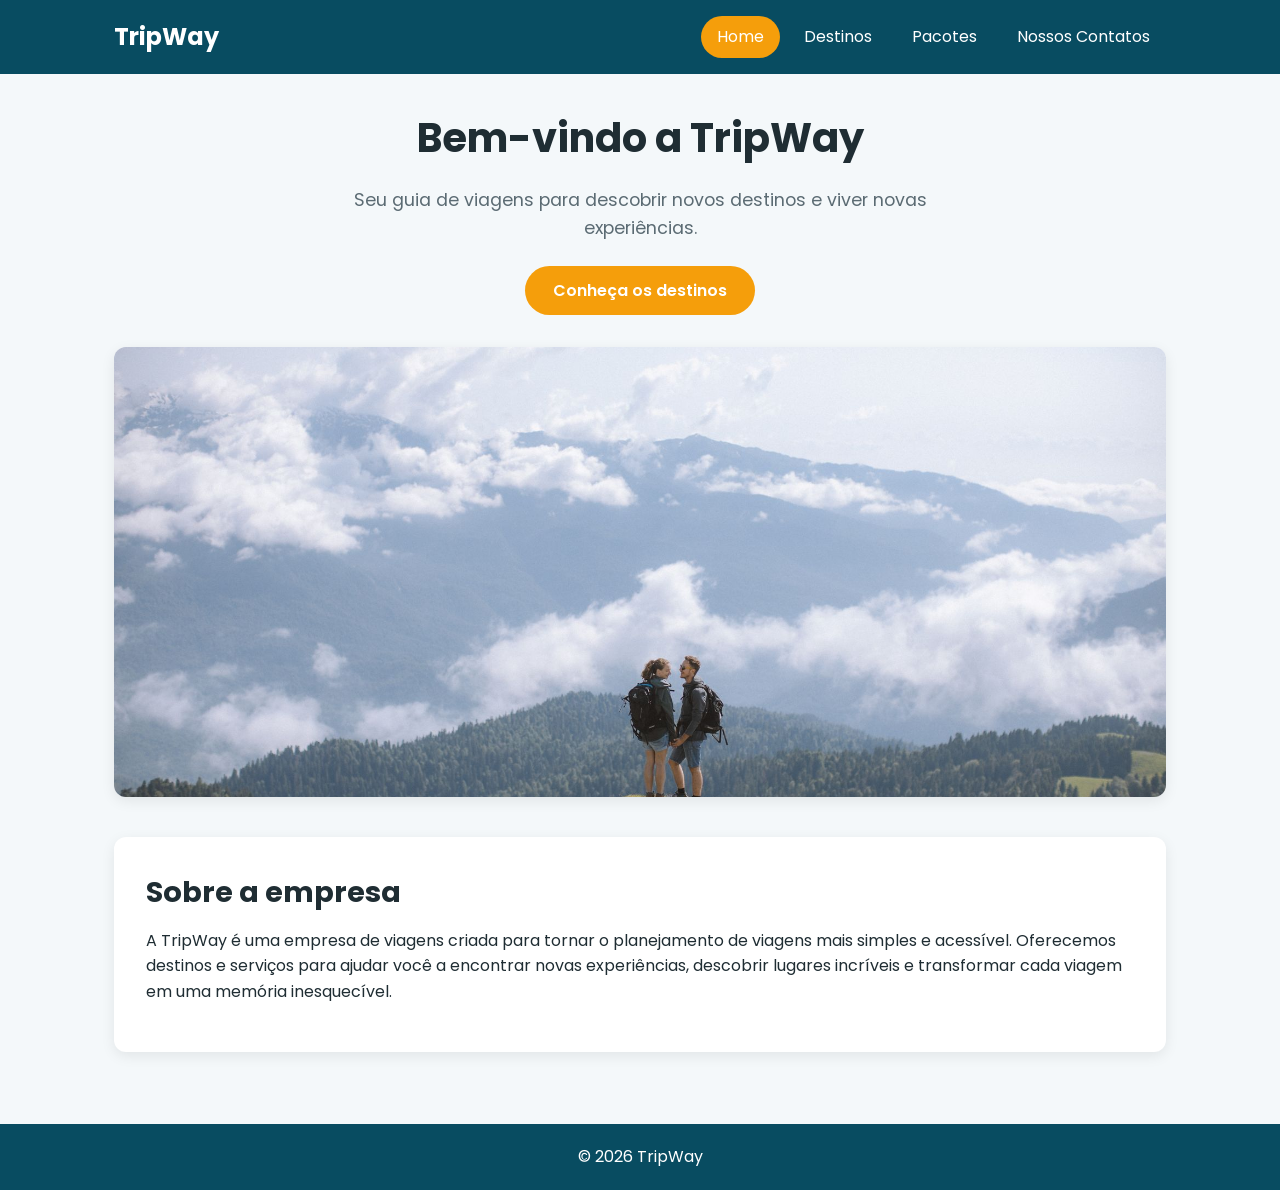
<file: index.html>
<!DOCTYPE html>
<html lang="pt-BR">
<head>
    <meta charset="UTF-8">
    <meta name="viewport" content="width=device-width, initial-scale=1.0">
    <link rel="preconnect" href="https://fonts.googleapis.com">
    <link rel="preconnect" href="https://fonts.gstatic.com" crossorigin>
    <link href="https://fonts.googleapis.com/css2?family=Poppins:ital,wght@0,100;0,200;0,300;0,400;0,500;0,600;0,700;0,800;0,900;1,100;1,200;1,300;1,400;1,500;1,600;1,700;1,800;1,900&display=swap" rel="stylesheet">
    <link rel="stylesheet" href="./css/style.css">
    <title>TripWay</title>
</head>
<body>
    <header>
        <nav>
            <a href="./index.html">TripWay</a>
            <ul>
                <li><a href="./index.html" class="ativo">Home</a></li>
                <li><a href="./pages/destination.html">Destinos</a></li>
                <li><a href="./pages/services.html">Pacotes</a></li>
                <li><a href="./pages/contact.html">Nossos Contatos</a></li>
            </ul>
        </nav>
    </header>
    <main>
        <section id="hero">
            <h1>Bem-vindo a TripWay</h1>
            <p>Seu guia de viagens para descobrir novos destinos e viver novas experiências.</p>
            <a href="./pages/destination.html" class="btn">Conheça os destinos</a>
            <img src="./images/banner.jpg" width="800" height="400" alt="Banner-mundo">
        </section>
        <section id="sobre">
            <h2>Sobre a empresa</h2>
            <p>A TripWay é uma empresa de viagens criada para tornar o planejamento de viagens mais simples e acessível. Oferecemos destinos e serviços para ajudar você a encontrar novas experiências, descobrir lugares incríveis e transformar cada viagem em uma memória inesquecível.</p>
        </section>
    </main>
    <footer>© 2026 TripWay</footer>
</body>
</html>
</file>
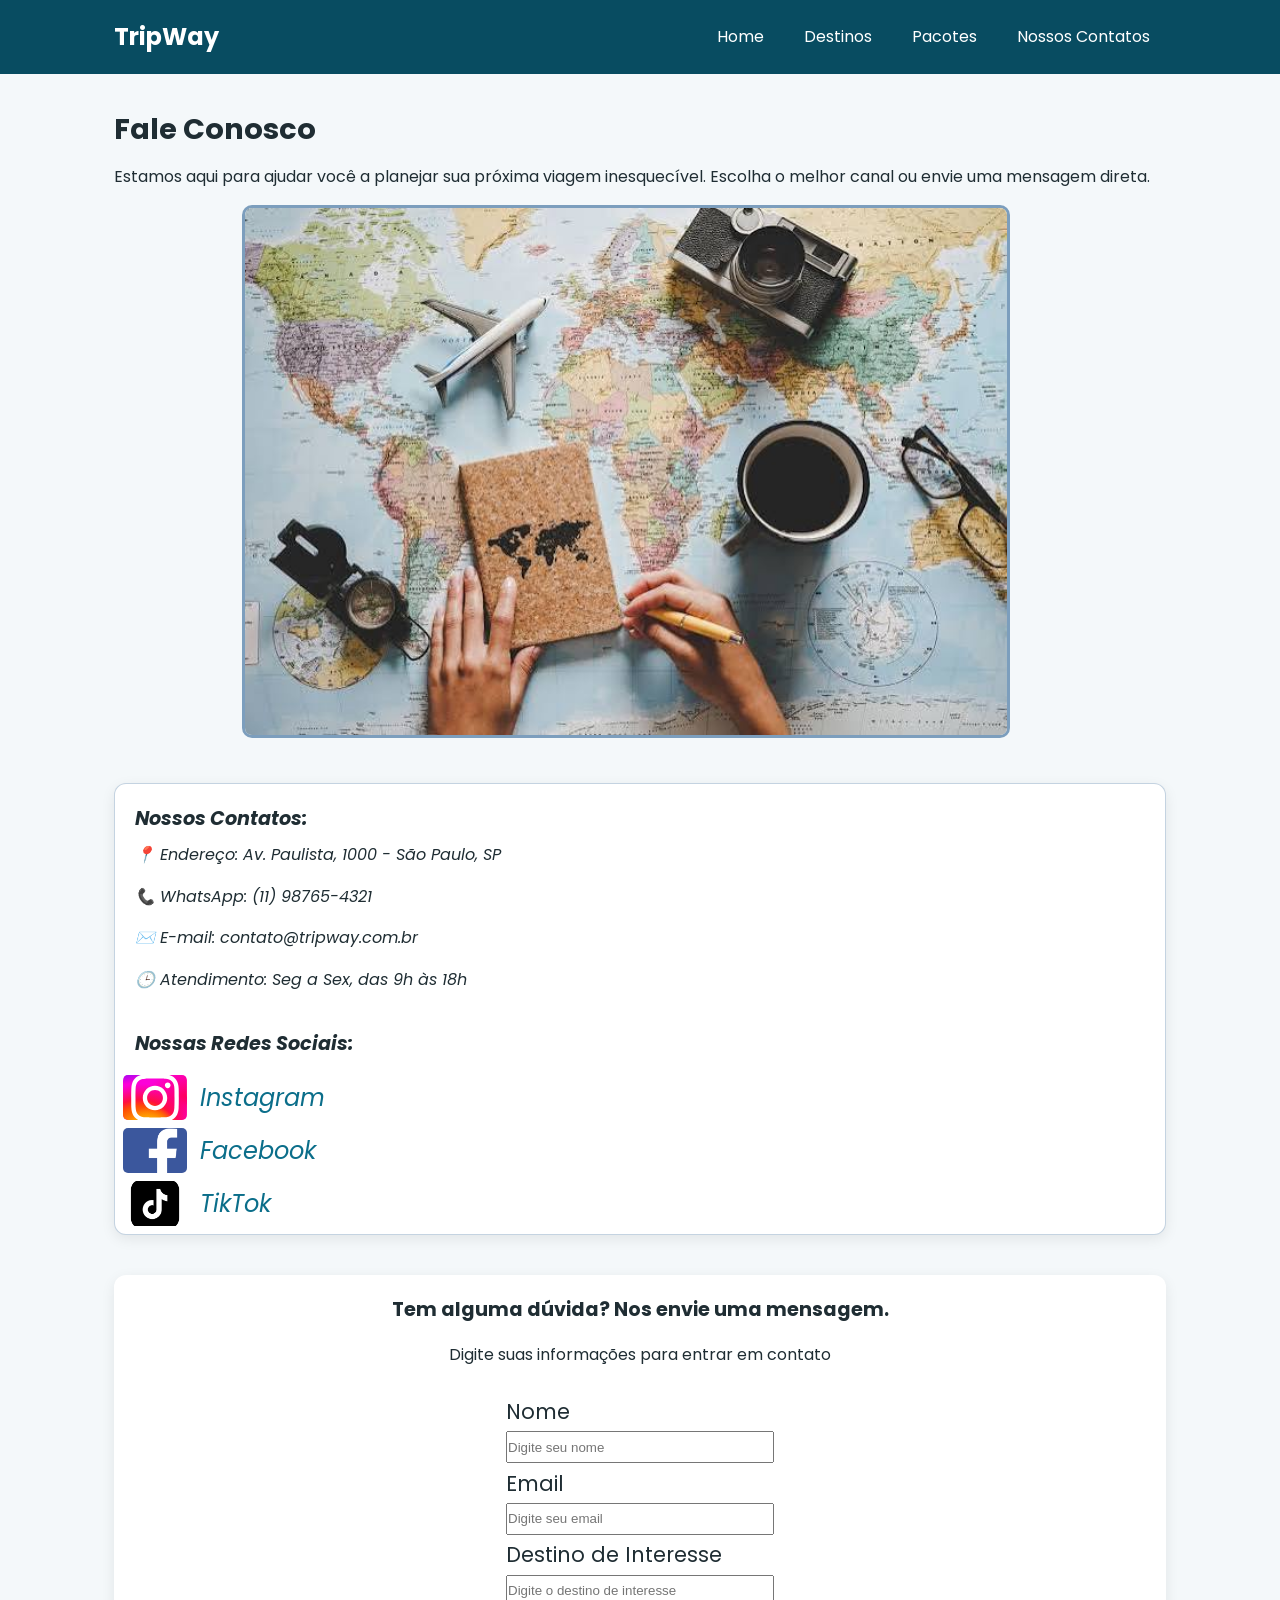
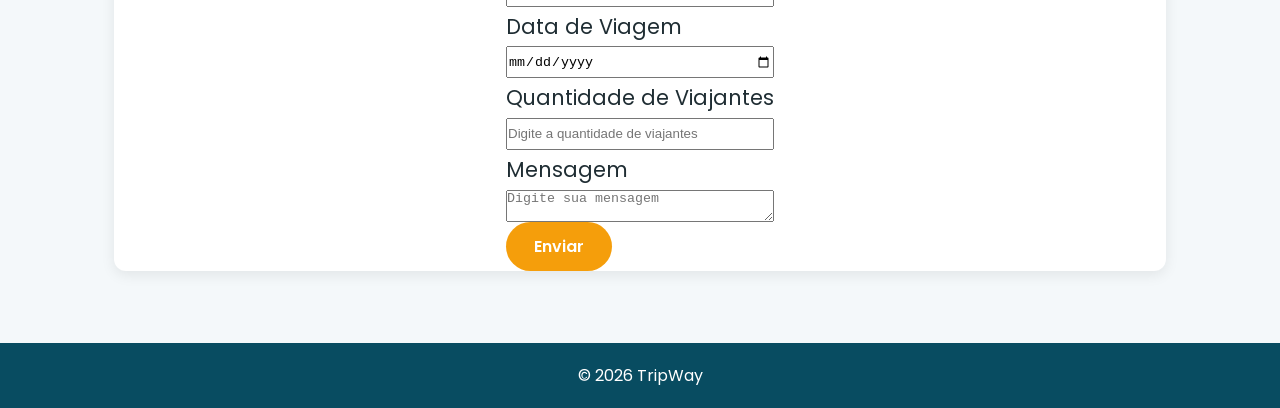
<file: pages/contact.html>
<!DOCTYPE html>
<html lang="pt-BR">

<head>
    <meta charset="UTF-8">
    <meta name="viewport" content="width=device-width, initial-scale=1.0">
    <link rel="preconnect" href="https://fonts.googleapis.com">
    <link rel="preconnect" href="https://fonts.gstatic.com" crossorigin>
    <link href="https://fonts.googleapis.com/css2?family=Poppins:wght@400;600;700&display=swap" rel="stylesheet">
    <link rel="stylesheet" href="../css/style.css">
    <link rel="stylesheet" href="../css/contact.css">
    <title>TripWay Contatos</title>
</head>

<body>
    <header>
        <nav>
            <a href="../index.html">TripWay</a>
            <ul>
                <li><a href="../index.html">Home</a></li>
                <li><a href="./destination.html">Destinos</a></li>
                <li><a href="./services.html">Pacotes</a></li>
                <li><a href="./contact.html">Nossos Contatos</a></li>
            </ul>
        </nav>
    </header>

    <main>
        <section id="informacoes-contato">
            <h2>Fale Conosco</h2>
            <p>Estamos aqui para ajudar você a planejar sua próxima viagem inesquecível. Escolha o melhor canal ou envie
                uma
                mensagem direta.</p>

                <figure id="imagem-contato">
                    <img src="../images/contact.jpeg"  alt="Imagem de contato">
                </figure>

            <address class="card contato">
                <h3>Nossos Contatos:</h3>
                <p>📍 Endereço: Av. Paulista, 1000 - São Paulo, SP</p>
                <p>📞 WhatsApp: (11) 98765-4321</p>
                <p>✉️ E-mail: contato@tripway.com.br</p>
                <p>🕒 Atendimento: Seg a Sex, das 9h às 18h</p>
                <h3>Nossas Redes Sociais:</h3>
                <ul class="redes">
                    <li><a href="#" target="_blank" rel="noopener noreferrer"><img style="border-radius: 5px;" src="../images/Instagram_logo_2022.svg" alt="">Instagram</a></li>
                    <li><a href="#" target="_blank" rel="noopener noreferrer"><img style="border-radius: 5px;" src="../images/Facebook_logo.png" alt="">Facebook</a></li>
                    <li><a href="#" target="_blank" rel="noopener noreferrer"><img src="../images/tiktokLogo.png" alt="">TikTok</a></li>
                </ul>
            </address>

        </section>

        <section class="form-contato card ">
            <h3>Tem alguma dúvida? Nos envie uma mensagem.</h3>
            <p>Digite suas informações para entrar em contato</p>

            <form class="contato-card" action="">
                <div class="campos">
                    <label for="name">Nome</label>
                    <input type="text" id="name" name="name" placeholder="Digite seu nome">
                </div>

                <div class="campos">
                    <label for="email">Email</label>
                    <input type="email" id="email" name="email" placeholder="Digite seu email">
                </div>

                <div class="campos">
                    <label for="destination">Destino de Interesse</label>
                    <input type="text" id="destination" name="destination" placeholder="Digite o destino de interesse">
                </div>

                <div class="campos">
                    <label for="Data">Data de Viagem</label>
                    <input type="date" id="Data" name="Data">
                </div>

                <div class="campos">
                    <label for="quantity">Quantidade de Viajantes</label>
                    <input type="number" id="quantity" name="quantity" placeholder="Digite a quantidade de viajantes">
                </div>

                <div class="campos">
                    <label for="message">Mensagem</label>
                    <textarea id="message" name="message" placeholder="Digite sua mensagem"></textarea>
                </div>

                <button type="submit">Enviar</button>
            </form>
        </section>
    </main>
    <footer>© 2026 TripWay</footer>
</body>

</html>
</file>
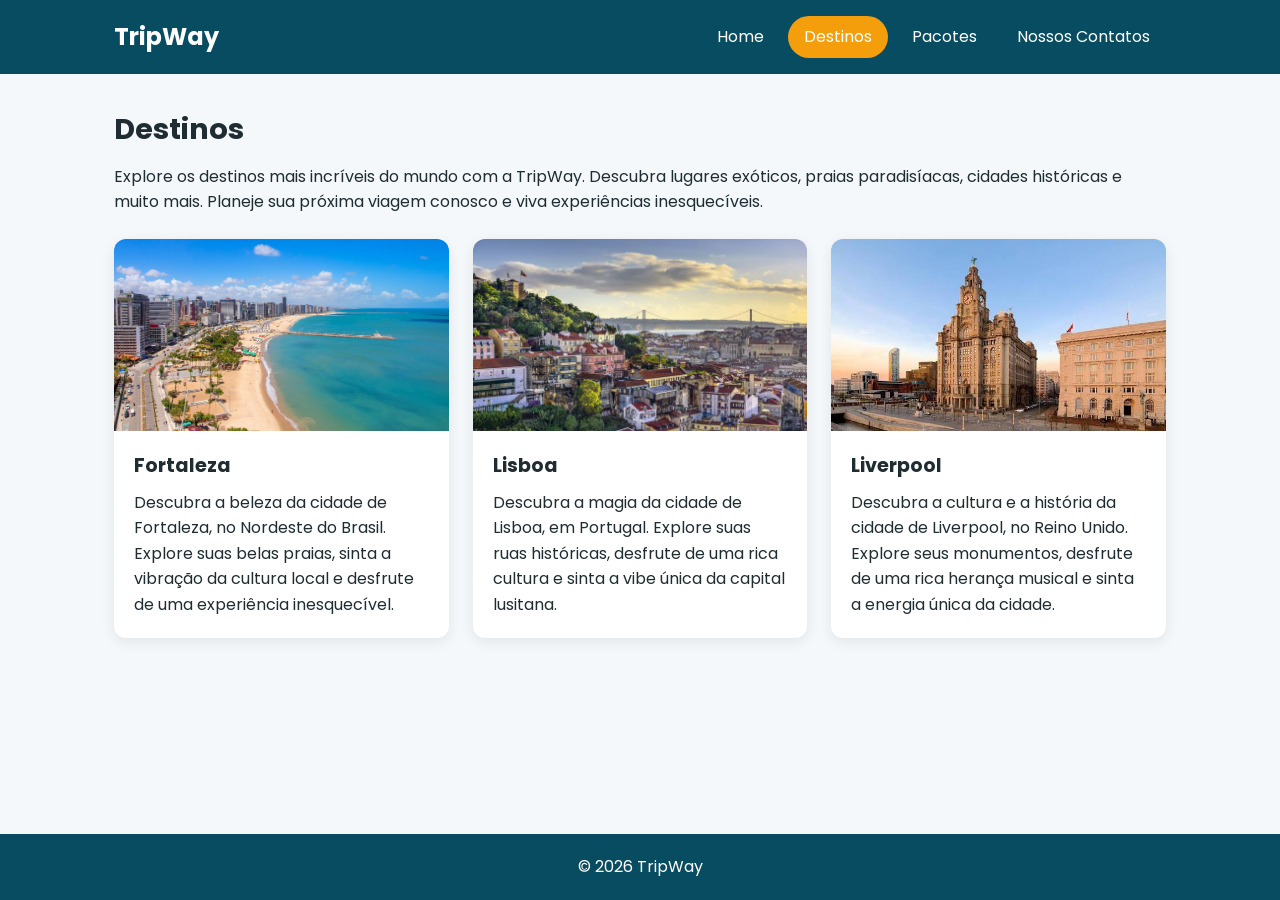
<file: pages/destination.html>
<!DOCTYPE html>
<html lang="pt-BR">

<head>
    <meta charset="UTF-8">
    <meta name="viewport" content="width=device-width, initial-scale=1.0">
    <link rel="preconnect" href="https://fonts.googleapis.com">
    <link rel="preconnect" href="https://fonts.gstatic.com" crossorigin>
    <link href="https://fonts.googleapis.com/css2?family=Poppins:wght@400;600;700&display=swap" rel="stylesheet">
    <link rel="stylesheet" href="../css/style.css">
    <title>TripWay Destinos</title>
</head>

<body>
    <header>
        <nav>
            <a href="../index.html">TripWay</a>
            <ul>
                <li><a href="../index.html">Home</a></li>
                <li><a href="./destination.html" class="ativo">Destinos</a></li>
                <li><a href="./services.html">Pacotes</a></li>
                <li><a href="./contact.html">Nossos Contatos</a></li>
            </ul>
        </nav>
    </header>

    <main>
        <section id="destinos">
            <h2>Destinos</h2>
            <p>Explore os destinos mais incríveis do mundo com a TripWay. Descubra lugares exóticos, praias paradisíacas, cidades históricas e muito mais. Planeje sua próxima viagem conosco e viva experiências inesquecíveis.</p>

            <div class="cards-container">
                <article class="card">
                    <img src="../images/fortaleza.jpg" width="600" height="500" alt="Praia de Fortaleza">
                    <h3>Fortaleza</h3>
                    <p>Descubra a beleza da cidade de Fortaleza, no Nordeste do Brasil. Explore suas belas praias, sinta a vibração da cultura local e desfrute de uma experiência inesquecível.</p>
                </article>

                <article class="card">
                    <img src="../images/lisboa.jpg" width="600" height="500" alt="Vista de Lisboa">
                    <h3>Lisboa</h3>
                    <p>Descubra a magia da cidade de Lisboa, em Portugal. Explore suas ruas históricas, desfrute de uma rica cultura e sinta a vibe única da capital lusitana.</p>
                </article>

                <article class="card">
                    <img src="../images/liverpool.jpg" width="600" height="500" alt="Vista de Liverpool">
                    <h3>Liverpool</h3>
                    <p>Descubra a cultura e a história da cidade de Liverpool, no Reino Unido. Explore seus monumentos, desfrute de uma rica herança musical e sinta a energia única da cidade.</p>
                </article>
            </div>
        </section>
    </main>

    <footer>© 2026 TripWay</footer>
</body>

</html>
</file>
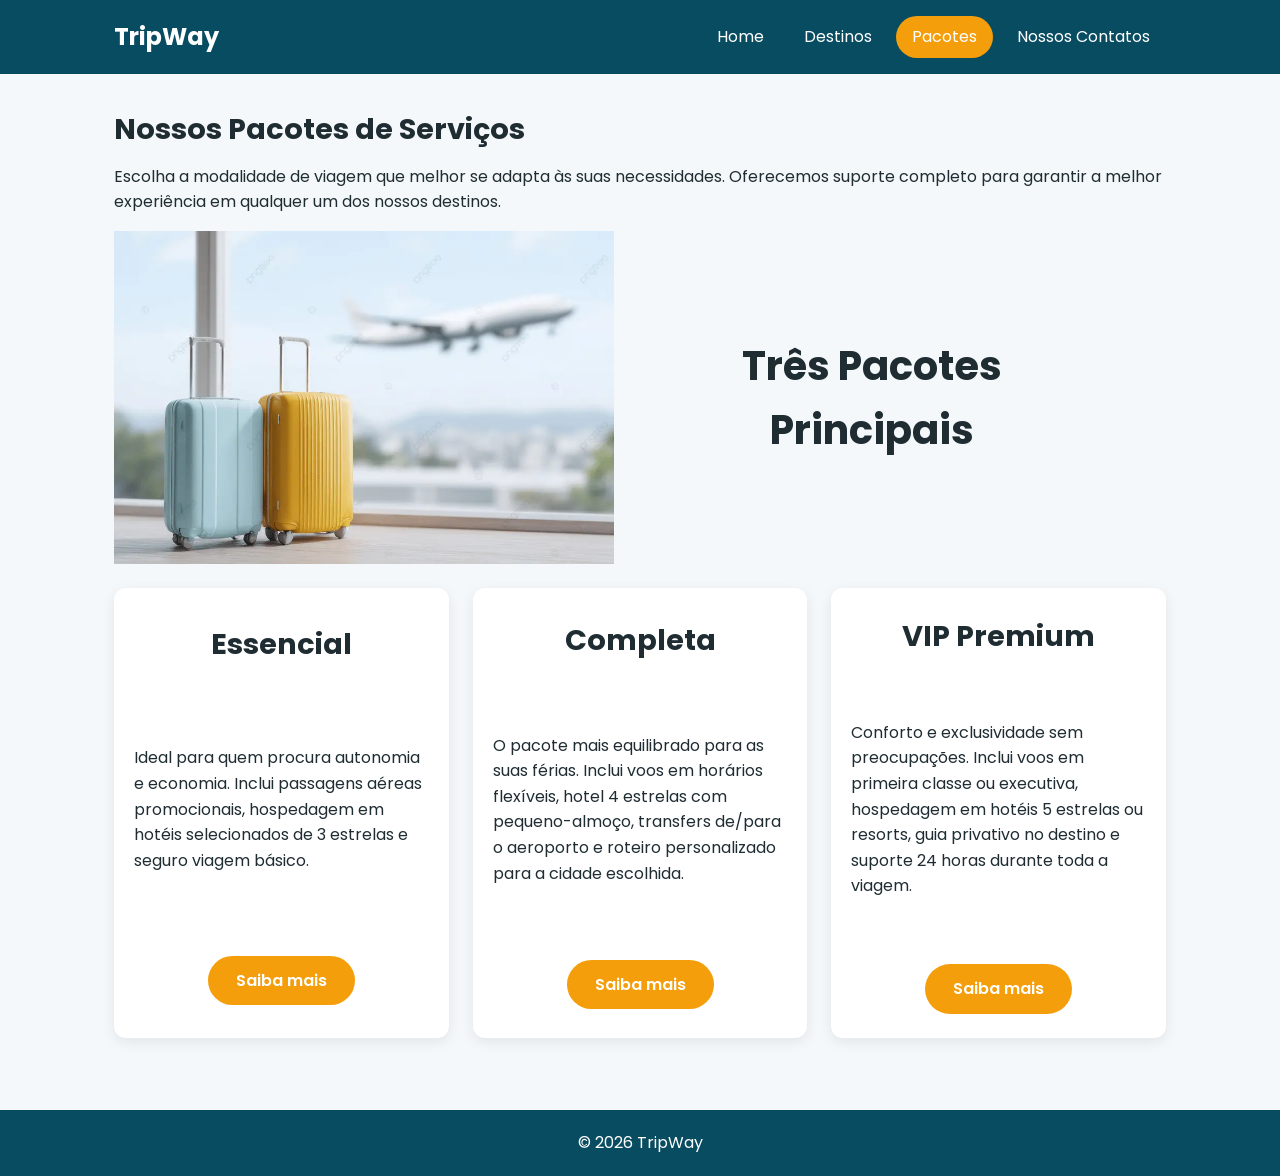
<file: pages/services.html>
<!DOCTYPE html>
<html lang="pt-BR">
<head>
    <meta charset="UTF-8">
    <meta name="viewport" content="width=device-width, initial-scale=1.0">
    <link rel="preconnect" href="https://fonts.googleapis.com">
    <link rel="preconnect" href="https://fonts.gstatic.com" crossorigin>
    <link href="https://fonts.googleapis.com/css2?family=Poppins:wght@400;600;700&display=swap" rel="stylesheet">
    <link rel="stylesheet" href="../css/style.css">
    <link rel="stylesheet" href="../css/services.css">
    <title>TripWay Pacotes</title>
</head>
<body>
    <header>
        <nav>
            <a href="../index.html">TripWay</a>
            <ul>
                <li><a href="../index.html">Home</a></li>
                <li><a href="./destination.html">Destinos</a></li>
                <li><a href="./services.html" class="ativo">Pacotes</a></li>
                <li><a href="./contact.html">Nossos Contatos</a></li>
            </ul>
        </nav>
    </header>
  
    <main>
        <section id="pacotes">
            <h2>Nossos Pacotes de Serviços</h2>
            <p>Escolha a modalidade de viagem que melhor se adapta às suas necessidades. Oferecemos suporte completo para garantir a melhor experiência em qualquer um dos nossos destinos.</p>
            <div class="container-banner">
                <figure>
                    <img id="pacotes-banner" src="../images/Services-Banner.png" width="500" height="300" alt="Malas em um fundo claro com aviao passando">
                </figure>
                <aside> <h1 style="text-align: center;">Três Pacotes <br> Principais</h1></aside>
            </div>
            <div class="cards-container">
                <article class="card pacote">
                    <h2>Essencial</h2>
                    <p>Ideal para quem procura autonomia e economia. Inclui passagens aéreas promocionais, hospedagem em hotéis selecionados de 3 estrelas e seguro viagem básico.</p>
                    <a href="#" class="btn">Saiba mais</a>
                </article>

                <article class="card pacote">
                    <h2>Completa</h2>
                    <p>O pacote mais equilibrado para as suas férias. Inclui voos em horários flexíveis, hotel 4 estrelas com pequeno-almoço, transfers de/para o aeroporto e roteiro personalizado para a cidade escolhida.</p>
                    <a href="#" class="btn">Saiba mais</a>
                </article>

                <article class="card pacote">
                    <h2>VIP Premium</h2>
                    <p>Conforto e exclusividade sem preocupações. Inclui voos em primeira classe ou executiva, hospedagem em hotéis 5 estrelas ou resorts, guia privativo no destino e suporte 24 horas durante toda a viagem.</p>
                    <a href="#" class="btn">Saiba mais</a>
                </article>
            </div>
        </section>
    </main>
    <footer>© 2026 TripWay</footer>
</body>
</html>
</file>
<file: css/style.css>
* {
    margin: 0;
    padding: 0;
    box-sizing: border-box;
}

:root {
    --cor-primaria: #0b6e8a;
    --cor-primaria-escura: #084c61;
    --cor-destaque: #f59e0b;
    --cor-destaque-escura: #d97706;
    --cor-fundo: #f4f8fa;
    --cor-card: #ffffff;
    --cor-texto: #1f2d33;
    --cor-texto-suave: #5b6b73;
    --cor-borda: #d5e0e5;

    --fonte: "Poppins", Arial, sans-serif;
    --raio: 0.75rem;
    --sombra: 0 4px 14px rgba(0, 0, 0, 0.08);
    --espaco: 1.5rem;
    --transicao: 0.25s ease;
}

/* Base */

body {
    font-family: var(--fonte);
    background-color: var(--cor-fundo);
    color: var(--cor-texto);
    line-height: 1.6;
    min-height: 100vh;
    display: flex;
    flex-direction: column;
}

img {
    display: block;
    max-width: 100%;
    height: auto;
}

h1 h2 h3 {
    color: var(--cor-primaria-escura);
    line-height: 1.25;
}

h1 { font-size: 2.5rem; }
h2 { font-size: 1.8rem; margin-bottom: 0.75rem; }
h3 { font-size: 1.2rem; margin-bottom: 0.5rem; }

p { margin-bottom: 1rem;}

a {
    color: var(--cor-primaria);
    text-decoration: none;
    transition: color var(--transicao);
}

footer {
  background-color: var(--cor-primaria-escura);
  color: #fff;
  text-align: center;
  padding: 1.25rem;
}

a:hover {
    color: var(--cor-destaque-escura);

}

/* Header e navegação */

header {
    background-color:  var(--cor-primaria-escura);
    position: sticky;
    top: 0;
    z-index: 10;
}

nav {
    display: flex;
    justify-content: space-between;
    align-items: center;
    gap: 1rem;
    max-width: 1100px;
    margin: 0 auto;
    padding: 1rem var(--espaco);
}

nav > a {
    color: #fff;
    font-size: 1.5rem;
    font-weight: 700;
}

nav ul {
    display: flex;
    gap: 0.5rem;
    list-style: none;
}

nav ul a {
    display: block;
    color: #fff;
    padding: 0.5rem 1rem;
    border-radius: 2rem;
    transition: background-color var(--transicao);
}

nav ul a:hover, nav ul a.ativo {
    background-color: var(--cor-destaque);
    color: #fff;
}

/* Conteúdo */

main {
    flex: 1;
    width: 100%;
    max-width: 1100px;
    margin: 0 auto;
    padding: 2rem var(--espaco);
}

main > section {
    margin-bottom: 2.5rem;
}

/* home */

#hero {
    text-align: center;
}

#hero p {
    max-width: 40rem;
    margin: 1rem auto 1.5rem;
    color: var(--cor-texto-suave);
    font-size: 1.1rem;
}

#hero img {
    width: 100%;
    max-height: 50vh;
    object-fit: cover;
    border-radius: var(--raio);
    box-shadow: var(--sombra);
    margin-top: 2rem;
}

#sobre {
    background-color: var(--cor-card);
    padding: 2rem;
    border-radius: var(--raio);
    box-shadow: var(--sombra);
}


/* botões */

.btn, button {
    display: inline-block;
    background-color: var(--cor-destaque);
    color: #fff;
    font-family: inherit;
    font-size: 1rem;
    font-weight: 600;
    padding: 0.75rem 1.75rem;
    border: none;
    border-radius: 2rem;
    cursor: pointer;
    transition: background-color var(--transicao), transform var(--transicao);    

}

.btn:hover, button:hover {
    background-color: var(--cor-destaque-escura);
    color: #fff;
    transform: translateY(-2px);
}

/* CARDS (Destinos e Pacotes)*/
.cards-container {
  display: flex;
  flex-wrap: wrap;
  gap: var(--espaco);
  margin-top: 1.5rem;
}

.card {
  flex: 1 1 calc(33.333% - var(--espaco));
  background-color: var(--cor-card);
  border-radius: var(--raio);
  box-shadow: var(--sombra);
  overflow: hidden;
  display: flex;
  flex-direction: column;
  transition: transform var(--transicao), box-shadow var(--transicao);
}

.card:hover {
  transform: translateY(-6px);
  box-shadow: 0 10px 24px rgba(0, 0, 0, 0.14);
}

.card img {
  width: 100%;
  height: 12rem;
  object-fit: cover;
}

.card h3,
.card p {
  padding: 0 1.25rem;
}

.card h3 { padding-top: 1.25rem; }
.card p:last-child { padding-bottom: 1.25rem; margin-bottom: 0; }


/* tablet */

@media (max-width: 1024px) {
  h1 { font-size: 2.1rem; }

  main {
    padding: 1.5rem 1.25rem;
  }

  .card {
    flex: 1 1 calc(50% - var(--espaco));
  }
}



/* celular */
@media (max-width: 768px) {
  h1 { font-size: 1.8rem; }
  h2 { font-size: 1.5rem; }

  nav {
    flex-direction: column;
    padding: 0.75rem 1rem;
  }

  nav ul {
    flex-wrap: wrap;
    justify-content: center;
  }

  nav ul a {
    padding: 0.4rem 0.8rem;
    font-size: 0.9rem;
  }

  .cards-container {
    flex-direction: column;
  }

  .card {
    flex: none;
  }

  #sobre,
  #contato-info,
  #contato-form {
    padding: 1.25rem;
  }

  .redes {
    flex-wrap: wrap;
  }

  form button {
    align-self: stretch;
  }
}
</file>
<file: css/contact.css>
#imagem-contato{
    width: 80vw;
    display: flex;
    justify-content: center;;
}

#imagem-contato img{
 width: 75%;
 border-radius: 10px;
 border: 3px, solid, rgba(16, 77, 134, 0.521);

}

.contato{
    border: 1px solid rgba(16, 77, 134, 0.247) ;
    margin-top: 5vh;
}


.redes a{
    display: flex;
    align-items: center;
    gap: 1vw;
    font-size: 1.5rem;
    margin: 0.5rem;
}

.redes img{
    width: 5vw;
    height: 5vh;
}

.form-contato{
    display: flex;
    justify-content: center;
    align-items: center;
    flex-direction: column;
    gap: 0.5rem;

}



.contato-card div{
    display: flex;
    flex-direction: column;
    gap: 0.2rem;
}

.contato-card button{
align-items: center;
justify-content: center;
}

.campos{
    margin-top: 0.2rem ;
}

.campos label{
 font-size: 1.3rem;
}

.campos input{
    height: 2rem;
}
</file>
<file: css/services.css>
.pacote{
    height: 50vh;
    display: flex;
    flex-direction: column;
    justify-content: space-around;
    align-items: center;
    
}

.container-banner{
    display: flex;
    gap: 10vw;
    align-items: center;
}

@media (max-width: 768px) {
    .container-banner{
        flex-direction: column;
    }
}
</file>
